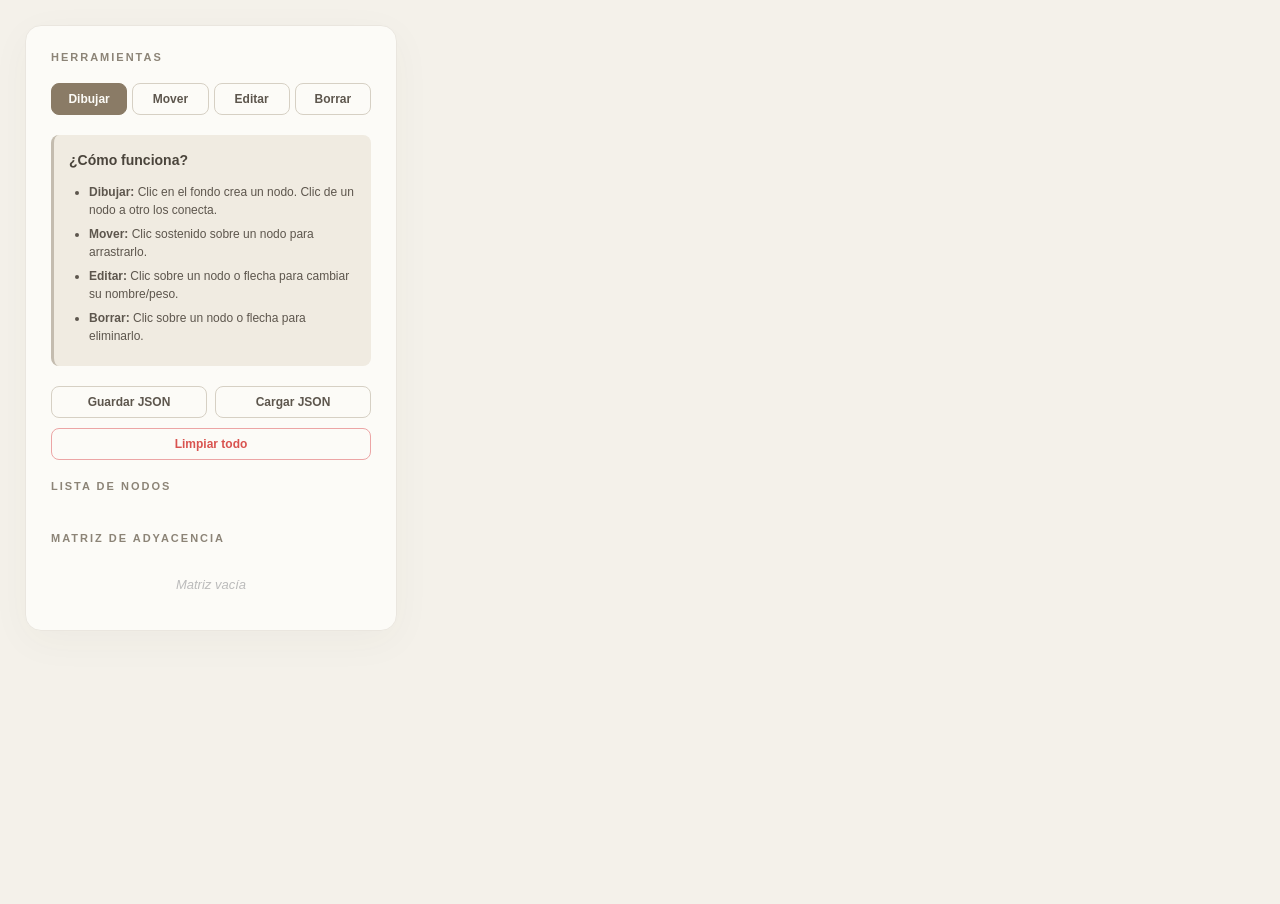
<file: grafo.html>
<!DOCTYPE html>
<html lang="es">
<head>
    <meta charset="UTF-8">
    <meta name="viewport" content="width=device-width, initial-scale=1.0">
    <title>Editor de Grafos Pro</title>
    <link rel="stylesheet" href="grafo.css">
</head>
<body>

    <div class="panel-control">
        <h3>Herramientas</h3>
        <div class="toolbar">
            <button id="btn-dibujar" class="btn-tool active">Dibujar</button>
            <button id="btn-mover" class="btn-tool">Mover</button>
            <button id="btn-editar" class="btn-tool">Editar</button>
            <button id="btn-eliminar" class="btn-tool">Borrar</button>
        </div>

        <div class="guia-rapida">
            <h4>¿Cómo funciona?</h4>
            <ul>
                <li><strong>Dibujar:</strong> Clic en el fondo crea un nodo. Clic de un nodo a otro los conecta.</li>
                <li><strong>Mover:</strong> Clic sostenido sobre un nodo para arrastrarlo.</li>
                <li><strong>Editar:</strong> Clic sobre un nodo o flecha para cambiar su nombre/peso.</li>
                <li><strong>Borrar:</strong> Clic sobre un nodo o flecha para eliminarlo.</li>
            </ul>
        </div>

        <div class="json-tools">
            <button id="btn-exportar" class="btn-json">Guardar JSON</button>
            <button id="btn-importar" class="btn-json btn-outline">Cargar JSON</button>
            <input type="file" id="file-importar" accept=".json" style="display: none;">
        </div>

        <button id="btn-limpiar" class="btn-tool btn-danger">Limpiar todo</button>

        <h3>Lista de Nodos</h3>
        <ul id="lista-nodos"></ul>

        <h3>Matriz de Adyacencia</h3>
        <div id="contenedor-matriz">
            <p class="empty-msg">Matriz vacía</p>
        </div>
    </div>

    <svg id="lienzo">
        <defs>
            <marker id="arrowhead" markerWidth="8" markerHeight="6" refX="7" refY="3" orient="auto">
                <polygon points="0 0, 8 3, 0 6" fill="#C4BCAF" />
            </marker>
        </defs>
        
        <g id="capa-aristas"></g>
        <line id="linea-temporal" x1="0" y1="0" x2="0" y2="0" stroke="#D6D0C4" stroke-width="2" stroke-dasharray="6,6" display="none" />
        <g id="capa-vertices"></g>
    </svg>

    <div id="modal-nodo" class="modal-overlay" style="display: none;">
        <div class="modal-content">
            <h4>Nombre del Nodo</h4>
            <p id="modal-error-nodo" class="modal-error" style="display: none;">Mensaje de error</p>
            <input type="text" id="input-nodo" maxlength="4" placeholder="Ej: A, V1, X">
            <div class="modal-buttons">
                <button id="btn-cancelar-nodo" class="btn-tool">Cancelar</button>
                <button id="btn-confirmar-nodo" class="btn-tool active">Aceptar</button>
            </div>
        </div>
    </div>

    <div id="modal-peso" class="modal-overlay" style="display: none;">
        <div class="modal-content">
            <h4>Peso de la conexión</h4>
            <p id="modal-error" class="modal-error" style="display: none;">Mensaje de error</p>
            <input type="number" id="input-peso" value="1" min="0.1" step="any" placeholder="Ej: 5">
            <div class="modal-buttons">
                <button id="btn-cancelar-peso" class="btn-tool">Cancelar</button>
                <button id="btn-confirmar-peso" class="btn-tool active">Aceptar</button>
            </div>
        </div>
    </div>

    <div id="modal-exportar" class="modal-overlay" style="display: none;">
        <div class="modal-content">
            <h4>Nombre del archivo</h4>
            <p id="modal-error-exportar" class="modal-error" style="display: none;">Mensaje de error</p>
            <input type="text" id="input-exportar" placeholder="Ej: mi_grafo">
            <div class="modal-buttons">
                <button id="btn-cancelar-exportar" class="btn-tool">Cancelar</button>
                <button id="btn-confirmar-exportar" class="btn-tool active">Guardar</button>
            </div>
        </div>
    </div>

    <div id="modal-limpiar" class="modal-overlay" style="display: none;">
        <div class="modal-content">
            <h4>¿Limpiar todo el grafo?</h4>
            <p style="font-size: 14px; color: #5D564D; margin-bottom: 20px;">Esta acción borrará todos los nodos y aristas. No se puede deshacer.</p>
            <div class="modal-buttons">
                <button id="btn-cancelar-limpiar" class="btn-tool">Cancelar</button>
                <button id="btn-confirmar-limpiar" class="btn-tool btn-danger" style="margin-top: 0;">Sí, limpiar</button>
            </div>
        </div>
    </div>

    <script src="grafo.js"></script>
</body>
</html>
</file>
<file: grafo.css>
body {
    margin: 0;
    padding: 0;
    font-family: 'Segoe UI', Tahoma, Geneva, Verdana, sans-serif;
    background-color: #F4F1EA; /* Fondo crema cálido */
    overflow: hidden;
    color: #4A443B;
}

.panel-control {
    position: fixed;
    top: 25px;
    left: 25px;
    width: 320px; 
    max-height: 85vh;
    overflow-y: auto;
    background: #FCFBF7; /* Blanco hueso */
    padding: 25px;
    border-radius: 16px;
    border: 1px solid #EAE6DF;
    box-shadow: 0 10px 40px rgba(74, 68, 59, 0.04); 
    z-index: 1000;
    display: flex;
    flex-direction: column;
    gap: 20px;
}

h3 { margin: 0; font-size: 11px; color: #8C8477; text-transform: uppercase; letter-spacing: 2px; font-weight: 600;}
h4 { margin: 0 0 12px 0; font-size: 14px; color: #4A443B; font-weight: 600; }

.guia-rapida {
    background-color: #F0EBE1;
    padding: 15px;
    border-radius: 8px;
    border-left: 3px solid #C4BCAF; /* Arena oscuro */
    font-size: 12px;
    line-height: 1.5;
}
.guia-rapida ul { padding-left: 20px; margin: 0;}
.guia-rapida li { margin-bottom: 6px; color: #5D564D; }

/* Flex para que quepan los botones */
.toolbar { display: flex; gap: 5px; flex-wrap: wrap; }
.json-tools { display: flex; gap: 8px; }

.btn-tool, .btn-json {
    flex: 1;
    min-width: 65px; 
    padding: 8px 5px;
    border: 1px solid #D6D0C4;
    background: #FCFBF7;
    border-radius: 8px;
    cursor: pointer;
    font-size: 12px;
    font-weight: 600;
    color: #5D564D;
    transition: all 0.2s ease;
}

.btn-tool:hover, .btn-json:hover { background: #F0EBE1; color: #38332C; }

/* Botón Activo: Tono Arcilla elegante */
.btn-tool.active {
    background: #8A7B66; 
    border-color: #8A7B66;
    color: #FCFBF7;
}

/* --- ESTILO: Botones de peligro (Rojizos) --- */
.btn-danger {
    border-color: #ECA5A5;
    color: #D9534F;
}
#btn-limpiar.btn-danger {
    margin-top: -10px; /* Solo empuja hacia arriba el botón del panel lateral */
}
.btn-danger:hover {
    background: #FDF1F1 !important; 
    color: #C9302C !important;
    border-color: #C9302C !important;
}

/* --- UI de Nodos y Aristas --- */
ul#lista-nodos { list-style: none; padding: 0; margin: 0; font-size: 13px; max-height: 80px; overflow-y: auto; color: #555;}
.empty-msg { color: #bbb; font-style: italic; text-align: center; font-size: 13px;}

#lienzo { width: 100vw; height: 100vh; cursor: crosshair; }

.vertice circle {
    fill: #FCFBF7;
    stroke: #C4BCAF; 
    stroke-width: 2px;
    transition: all 0.3s ease;
    cursor: pointer;
}
.vertice:hover circle{ 
    stroke: #8A7B66; 
    stroke-width: 3px;
    filter: drop-shadow(0 4px 8px rgba(138, 123, 102, 0.15));
}
.vertice text {
    fill: #4A443B;
    font-size: 14px;
    font-weight: 600;
    pointer-events: auto; 
    cursor: pointer;      
    user-select: none;
    transition: fill 0.2s ease;
}
.vertice text:hover {
    fill: #8A7B66; 
}

.arista {
    stroke: #C4BCAF; 
    stroke-width: 2px;
    marker-end: url(#arrowhead);
    cursor: pointer;
    transition: stroke 0.3s ease, stroke-width 0.3s ease;
    fill: none; 
}
.arista:hover { stroke: #8A7B66; stroke-width: 3px; }

.peso-texto {
    font-size: 14px;
    font-weight: 600;
    fill: #736758; 
    pointer-events: auto; 
    cursor: pointer;      
    user-select: none;
    text-anchor: middle;
    paint-order: stroke;
    stroke: #F4F1EA; 
    stroke-width: 5px;
    stroke-linecap: round;
    stroke-linejoin: round;
    transition: fill 0.2s ease;
}
.peso-texto:hover {
    fill: #8A7B66; 
}

/* --- Matriz --- */
.matriz-tabla {
    width: 100%;
    border-collapse: collapse;
    font-size: 12px;
    text-align: center;
    border-radius: 6px;
    overflow: hidden;
}
.matriz-tabla th, .matriz-tabla td { 
    border: 1px solid #EAE6DF; 
    padding: 8px 4px; 
    color: #4A443B;
}
.matriz-tabla th { background-color: #F0EBE1; font-weight: 600; }
.matriz-tabla .col-suma, .matriz-tabla .fila-suma { background-color: #EBE5D9; font-weight: 600; }
.matriz-tabla .col-cont, .matriz-tabla .fila-cont { background-color: #FCFBF7; font-weight: 600; color: #736758;}

/* --- Modales Personalizados --- */
.modal-overlay {
    position: fixed;
    top: 0; left: 0; width: 100vw; height: 100vh;
    background: rgba(74, 68, 59, 0.5); 
    backdrop-filter: blur(2px);
    display: flex;
    justify-content: center;
    align-items: center;
    z-index: 2000;
}

.modal-content {
    background: #FCFBF7; 
    padding: 30px;
    border-radius: 16px;
    box-shadow: 0 10px 40px rgba(74, 68, 59, 0.2);
    border: 1px solid #EAE6DF;
    width: 280px;
    text-align: center;
    animation: aparecer 0.3s ease-out;
}

.modal-content h4 { margin: 0 0 15px 0; font-size: 16px; color: #4A443B; }

.modal-content input {
    width: 80%;
    padding: 10px;
    margin-bottom: 20px;
    border: 1px solid #C4BCAF;
    border-radius: 8px;
    background: #F4F1EA;
    color: #4A443B;
    font-size: 16px;
    text-align: center;
    outline: none;
    font-family: inherit;
    font-weight: 600;
    transition: border-color 0.2s;
}

.modal-content input:focus { border-color: #8A7B66; }
.modal-error { color: #e74c3c; font-size: 12px; font-weight: 600; margin: -10px 0 10px 0; }
.modal-buttons { display: flex; gap: 10px; }

@keyframes aparecer {
    from { opacity: 0; transform: scale(0.9); }
    to { opacity: 1; transform: scale(1); }
}
</file>
